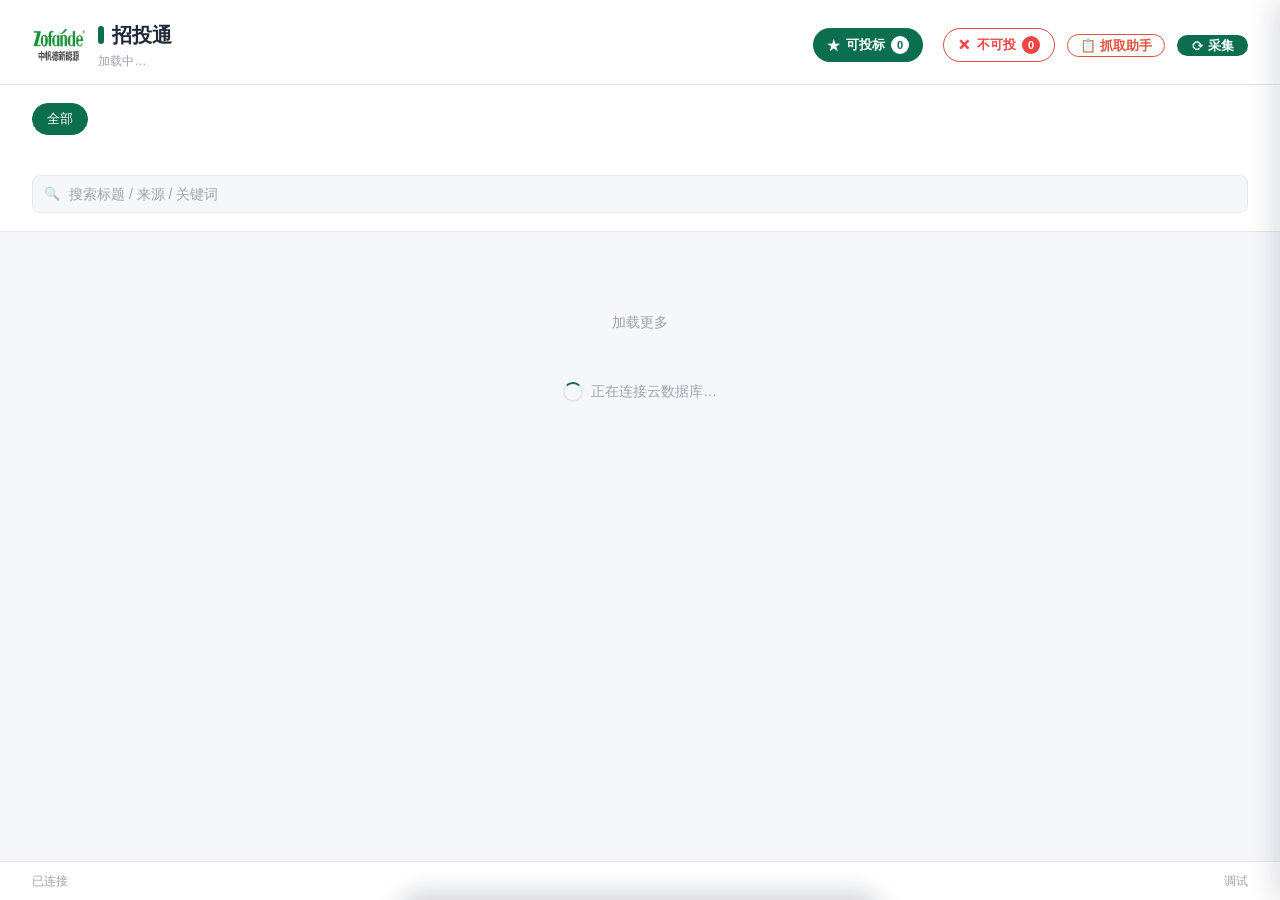
<file: index.html>
<!DOCTYPE html>
<html lang="zh-CN">
  <head>
    <meta charset="UTF-8" />
    <meta
      name="viewport"
      content="width=device-width, initial-scale=1.0, maximum-scale=1.0, user-scalable=no, viewport-fit=cover"
    />
    <title>招投通</title>
    <script type="module" crossorigin src="./assets/index-CVbHZJUV.js"></script>
    <link rel="stylesheet" crossorigin href="./assets/index-Cs4iNfyt.css">
  </head>
  <body>
    <div id="app">
      <header class="topbar">
        <img class="brand-logo" src="./banner.png" alt="中帆德新能源" />
        <div class="topbar-text">
          <h1 class="topbar-title">招投通</h1>
          <div class="topbar-sub" id="statLine">加载中…</div>
        </div>
        <button id="shortlistBtn" class="shortlist-btn" type="button">
          <span class="sl-btn-icon">★</span>可投标 <span id="shortlistCount" class="sl-badge">0</span>
        </button>
        <button id="noBidBtn" class="nobid-btn" type="button" aria-pressed="false">
          <span class="sl-btn-icon">✕</span>不可投 <span id="noBidCount" class="sl-badge nobadge">0</span>
        </button>
        <button id="grabHelperBtn" class="grabhelper-btn" type="button" title="抓取禁复制的招标网页">
          <span class="sl-btn-icon">📋</span>抓取助手
        </button>
        <button id="collectBtn" class="collect-btn" type="button" title="立即采集新招标（需本机运行采集工具）">
          <span class="sl-btn-icon">⟳</span>采集
        </button>
      </header>

      <section class="filters">
        <div class="filter-scroll">
          <div class="filter-row" id="catFilter">
            <button class="chip chip-active" data-cat="all">全部</button>
          </div>
        </div>

        <div class="filter-scroll">
          <div class="filter-row" id="bizFilter"></div>
        </div>

        <div class="filter-scroll">
          <div class="filter-row" id="groupFilter"></div>
        </div>

        <div class="filter-scroll">
          <div class="filter-row" id="soeFilter"></div>
        </div>

        <div class="search-row">
          <input id="searchInput" type="search" placeholder="搜索标题 / 来源 / 关键词" />
        </div>
      </section>

      <main id="list" class="list"></main>

      <div id="loadMore" class="load-more">加载更多</div>
      <div id="loading" class="loading">正在连接云数据库…</div>
      <div id="empty" class="empty hidden">暂无相关招标信息</div>

      <footer class="foot">
        <span id="connState">未连接</span>
        <a id="debugToggle" href="?debug=1">调试</a>
      </footer>

      <div id="shortlistOverlay" class="sl-overlay"></div>
      <aside id="shortlistPanel" class="sl-panel" aria-hidden="true">
        <div class="sl-head">
          <span class="sl-head-title">可投标清单</span>
          <button id="shortlistClose" class="sl-close" type="button" aria-label="关闭">×</button>
        </div>
        <div id="shortlistItems" class="sl-items"></div>
      </aside>

      <div id="shareOverlay" class="share-overlay"></div>
      <div id="shareSheet" class="share-sheet" aria-hidden="true">
        <div class="share-head">
          <span class="share-head-title">分享给同事</span>
          <button id="shareClose" class="share-close" type="button" aria-label="关闭">×</button>
        </div>
        <div id="shareBody" class="share-body"></div>
      </div>

      <div id="toast" class="toast" aria-live="polite"></div>

      <div id="grabHelperOverlay" class="grab-overlay"></div>
      <div id="grabHelperModal" class="grab-modal" aria-hidden="true">
        <div class="grab-head">
          <span class="grab-head-title">抓取助手</span>
          <button id="grabHelperClose" class="grab-close" type="button" aria-label="关闭">×</button>
        </div>
        <div class="grab-body">
          <p class="grab-tip">遇到<strong>禁复制</strong>的招标页（北地、安徽交易、中铁鲁班等），把下面按钮拖到书签栏。以后在那种页面点一下书签，即可解锁复制并提取标题/网址/时间，一键复制到微信去查。</p>
          <a id="grabBookmarklet" class="grab-drag" href="#">📋 抓取招标信息（拖我到书签栏）</a>
          <ol class="grab-steps">
            <li>把上面橙色按钮<strong>拖到书签栏</strong>（地址栏下方）。看不到书签栏按 <code>Ctrl+Shift+B</code>。</li>
            <li>拖不动？按钮上<strong>右键→复制链接地址</strong>，再书签栏空白处<strong>右键→添加网页</strong>粘贴进去。</li>
            <li>以后在禁复制的招标页点一下该书签即可。</li>
          </ol>
          <p class="grab-note">此工具仅在你的浏览器本地运行，不收集、不上传任何数据。</p>
        </div>
      </div>

      <div id="collectOverlay" class="collect-overlay"></div>
      <div id="collectModal" class="collect-modal" aria-hidden="true">
        <div class="collect-head">
          <span class="collect-head-title">采集新招标</span>
          <button id="collectClose" class="collect-close" type="button" aria-label="关闭">×</button>
        </div>
        <div class="collect-body">
          <label class="collect-opt">
            <input type="checkbox" id="collectQixin" /> 同时补充启信慧眼数据
          </label>
          <div class="collect-actions">
            <button id="collectStart" class="collect-start" type="button">立即采集</button>
            <button id="collectStop" class="collect-stop" type="button" disabled>停止</button>
          </div>
          <div id="collectLog" class="collect-log"></div>
          <div id="collectStatus" class="collect-status"></div>
        </div>
      </div>
    </div>
  </body>
</html>
</file>
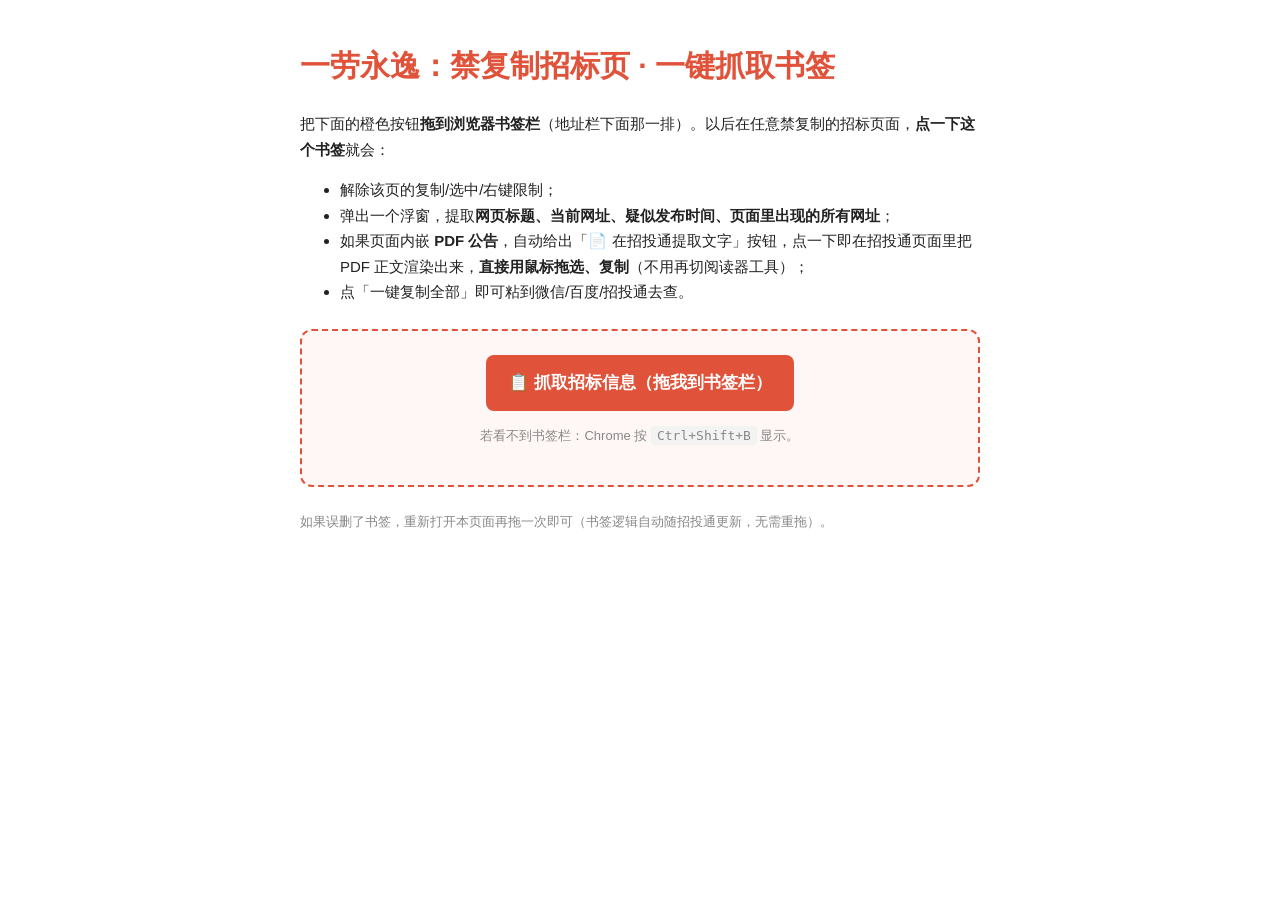
<file: grab-bookmarklet.html>
<!doctype html>
<html lang="zh-CN">
<head>
<meta charset="utf-8">
<title>抓取招标信息 · 书签生成器</title>
<style>
  body{max-width:680px;margin:40px auto;font:15px/1.7 -apple-system,"Microsoft YaHei",sans-serif;color:#222;padding:0 20px}
  h1{color:#e0533a}
  .box{border:2px dashed #e0533a;border-radius:12px;padding:24px;text-align:center;background:#fff7f5;margin:24px 0}
  a#bm{display:inline-block;padding:14px 22px;background:#e0533a;color:#fff;border-radius:8px;font-size:17px;font-weight:bold;text-decoration:none;cursor:grab;user-select:none}
  code{background:#f3f3f3;padding:2px 6px;border-radius:4px}
</style>
</head>
<body>
  <h1>一劳永逸：禁复制招标页 · 一键抓取书签</h1>
  <p>把下面的橙色按钮<b>拖到浏览器书签栏</b>（地址栏下面那一排）。以后在任意禁复制的招标页面，<b>点一下这个书签</b>就会：</p>
  <ul>
    <li>解除该页的复制/选中/右键限制；</li>
    <li>弹出一个浮窗，提取<b>网页标题、当前网址、疑似发布时间、页面里出现的所有网址</b>；</li>
    <li>如果页面内嵌 <b>PDF 公告</b>，自动给出「📄 在招投通提取文字」按钮，点一下即在招投通页面里把 PDF 正文渲染出来，<b>直接用鼠标拖选、复制</b>（不用再切阅读器工具）；</li>
    <li>点「一键复制全部」即可粘到微信/百度/招投通去查。</li>
  </ul>
  <div class="box">
    <a id="bm" href="#">📋 抓取招标信息（拖我到书签栏）</a>
    <p style="margin-top:14px;color:#888;font-size:13px">若看不到书签栏：Chrome 按 <code>Ctrl+Shift+B</code> 显示。</p>
  </div>
  <p style="color:#888;font-size:13px">如果误删了书签，重新打开本页面再拖一次即可（书签逻辑自动随招投通更新，无需重拖）。</p>

<script>
document.getElementById('bm').href = 'javascript:(function(){var s=document.createElement("script");s.src="https://zhaotoutong.chzfd.com/grab.js?t="+Date.now();document.body.appendChild(s);})()';
</script>
</body>
</html>
</file>
<file: assets/index-Cs4iNfyt.css>
:root{--primary: #0a6e4f;--primary-dark: #085c41;--primary-light: #e8f5ef;--success: #0a6e4f;--success-light: #e8f5ef;--warning: #d97706;--warning-light: #fef3c7;--danger: #ef4444;--danger-light: #fee2e2;--text-primary: #1f2937;--text-secondary: #4b5563;--text-tertiary: #9ca3af;--bg-page: #f5f7fa;--bg-card: #ffffff;--border: #e5e7eb;--divider: #f3f4f6;--shadow-card: 0 4px 16px rgba(15, 23, 42, .06);--shadow-card-hover: 0 8px 24px rgba(15, 23, 42, .1);--radius: 12px;--radius-sm: 8px;--radius-lg: 16px}*{box-sizing:border-box;-webkit-tap-highlight-color:transparent}html,body{margin:0;padding:0;background:var(--bg-page);color:var(--text-primary);font-family:-apple-system,BlinkMacSystemFont,Segoe UI,PingFang SC,Hiragino Sans GB,Microsoft YaHei,Helvetica Neue,sans-serif;font-size:14px;line-height:1.5;-webkit-font-smoothing:antialiased}#app{max-width:100%;margin:0 auto;min-height:100vh;padding-bottom:56px}.topbar{position:sticky;top:0;z-index:50;background:var(--bg-card);padding:12px 16px;border-bottom:1px solid var(--border);display:flex;align-items:center;gap:12px}.brand-logo{height:32px;width:auto;max-width:120px;object-fit:cover;object-position:left center;flex-shrink:0}.topbar-text{flex:1;min-width:0}.topbar-title{margin:0;font-size:18px;font-weight:700;color:var(--text-primary);display:flex;align-items:center;gap:8px}.topbar-title:before{content:"";width:6px;height:18px;border-radius:3px;background:var(--primary)}.topbar-sub{font-size:12px;color:var(--text-tertiary);margin-top:2px;font-weight:500}.filters{padding:12px 16px 6px;background:var(--bg-card);border-bottom:1px solid var(--border);position:sticky;top:64px;z-index:40}.filter-scroll{margin-bottom:10px}.filter-row{display:flex;flex-wrap:wrap;gap:8px}.chip{display:inline-flex;align-items:center;justify-content:center;height:32px;padding:0 14px;background:var(--bg-card);border:1px solid var(--border);border-radius:16px;font-size:13px;color:var(--text-secondary);white-space:nowrap;cursor:pointer;transition:all .18s ease}.chip:hover{border-color:var(--primary);color:var(--primary);background:var(--primary-light)}.chip-active{background:var(--primary);color:#fff;border-color:var(--primary);font-weight:500}.chip-active:hover{background:var(--primary-dark);border-color:var(--primary-dark);color:#fff}.c-total,.c-yes,.c-no{display:inline-flex;align-items:center;font-size:11px;line-height:1.4;padding:1px 6px;border-radius:8px;margin-left:4px;font-weight:600}.c-total{background:#4755691a;color:#475569}.c-yes{background:#22a06e29;color:#1f9d63}.c-no{background:#e0533d29;color:#e0533d}.chip-active .c-total,.chip-active .c-yes,.chip-active .c-no{background:#ffffff47;color:#fff}.filter-sep{display:inline-block;width:1px;height:20px;background:var(--border);margin:6px 4px;flex-shrink:0}.search-row{position:relative;margin-bottom:6px}.search-row input{width:100%;border:1px solid var(--border);border-radius:var(--radius-sm);padding:10px 12px 10px 36px;font-size:14px;outline:none;background:var(--bg-page);color:var(--text-primary);transition:all .18s ease}.search-row:before{content:"🔍";position:absolute;left:12px;top:50%;transform:translateY(-50%);font-size:13px;opacity:.45;pointer-events:none}.search-row input:focus{border-color:var(--primary);background:#fff;box-shadow:0 0 0 3px #0a6e4f1a}.search-row input::placeholder{color:var(--text-tertiary)}.list{padding:12px 16px 20px;display:flex;flex-direction:column;gap:12px}.tender-card{background:var(--bg-card);border-radius:var(--radius);padding:16px;display:flex;flex-direction:column;gap:8px;box-shadow:var(--shadow-card);transition:transform .15s ease,box-shadow .15s ease;cursor:pointer}.tender-card:hover{transform:translateY(-1px);box-shadow:var(--shadow-card-hover)}.tender-card:active{transform:translateY(0)}.tender-card.is-today{border:1.5px solid var(--primary)}.card-top{display:flex;justify-content:space-between;align-items:center;gap:8px}.card-tags{display:flex;gap:6px;flex-wrap:wrap}.card-date{font-size:12px;color:var(--text-tertiary);white-space:nowrap}.card-title{margin:0;font-size:15px;font-weight:500;color:var(--text-primary);line-height:1.5}.card-info{display:flex;font-size:12px;line-height:1.5}.info-label{color:var(--text-tertiary);flex-shrink:0}.info-value{color:var(--text-secondary)}.fee-tags{display:flex;gap:8px;margin-top:2px;flex-wrap:wrap}.fee-tag{font-size:11px;color:var(--text-secondary);background:var(--divider);border-radius:4px;padding:2px 6px}.card-bottom{display:flex;justify-content:space-between;align-items:center;margin-top:4px;padding-top:8px;border-top:1px solid var(--divider);gap:8px}.card-bottom-left{flex:1;min-width:0}.card-bottom-right{display:flex;align-items:center;gap:10px;flex-shrink:0}.source-tag{display:inline-block;background:var(--primary-light);border-radius:4px;padding:3px 8px;font-size:11px;color:var(--primary);white-space:nowrap;overflow:hidden;text-overflow:ellipsis;max-width:100%}.detail-link{display:inline-flex;align-items:center;gap:2px;margin-left:8px;font-size:12px;color:var(--primary);text-decoration:none;font-weight:500;white-space:nowrap}.detail-link:hover{text-decoration:underline;color:var(--primary-dark)}.deadline-text{font-size:12px;color:var(--warning);font-weight:500;white-space:nowrap}.tag{display:inline-block;font-size:11px;padding:2px 8px;border-radius:4px;font-weight:500}.seq{display:inline-flex;align-items:center;justify-content:center;min-width:20px;height:20px;padding:0 5px;border-radius:10px;background:var(--primary);color:#fff;font-size:11px;font-weight:700;font-family:-apple-system,BlinkMacSystemFont,Segoe UI,Roboto,sans-serif}.tag-today{background:var(--danger-light);color:var(--danger)}.tag-cat{background:var(--primary-light);color:var(--primary)}.tag-status{background:var(--warning-light);color:var(--warning)}.bid-group{display:flex;gap:6px}.bid-chip{border:1px solid var(--border);background:var(--bg-card);border-radius:14px;padding:5px 12px;font-size:12px;font-weight:500;cursor:pointer;min-width:60px;transition:all .18s ease;color:var(--text-secondary);display:inline-flex;align-items:center;justify-content:center;gap:4px}.bid-chip:hover:not(:disabled){border-color:#d1d5db;background:var(--bg-page)}.bid-yes.chip-on{background:var(--success);color:#fff;border-color:var(--success)}.bid-yes.chip-on:hover{background:var(--primary-dark);border-color:var(--primary-dark)}.bid-no.chip-on{background:var(--danger);color:#fff;border-color:var(--danger)}.bid-no.chip-on:hover{background:#dc2626;border-color:#dc2626}.bid-chip:disabled{opacity:.7;cursor:wait}.raw{margin-top:10px;font-size:11px;color:var(--text-tertiary)}.raw summary{cursor:pointer;padding:4px 0;font-weight:500}.raw pre{white-space:pre-wrap;word-break:break-all;background:var(--bg-page);padding:10px;border-radius:var(--radius-sm);max-height:200px;overflow:auto;border:1px solid var(--border)}.load-more,.loading,.empty{text-align:center;color:var(--text-tertiary);font-size:14px;padding:24px 16px;display:flex;align-items:center;justify-content:center;gap:8px}.loading:before{content:"";width:16px;height:16px;border:2px solid var(--border);border-top-color:var(--primary);border-radius:50%;animation:spin .8s linear infinite}.empty:before{content:"📭";font-size:18px}@keyframes spin{to{transform:rotate(360deg)}}.hidden{display:none!important}.foot{position:fixed;bottom:0;left:0;right:0;margin:0 auto;display:flex;justify-content:space-between;align-items:center;padding:8px 16px;font-size:12px;color:var(--text-tertiary);background:#ffffffeb;border-top:1px solid var(--border);-webkit-backdrop-filter:blur(6px);backdrop-filter:blur(6px)}.foot a{color:var(--text-tertiary);text-decoration:none}.foot a:hover{color:var(--primary)}@media (min-width: 768px){#app{padding-top:0}.topbar{padding:18px 24px 12px}.topbar-title{font-size:20px}.filters{padding:16px 24px 10px;top:76px}.list{padding:16px 24px 28px;display:grid;grid-template-columns:repeat(2,1fr);gap:16px}.tender-card{padding:18px}.card-title{font-size:16px}}@media (min-width: 1200px){.list{grid-template-columns:repeat(3,1fr);gap:18px;padding:20px 32px 36px}.topbar{padding:20px 32px 14px}.filters{padding:18px 32px 12px;top:84px}.foot{padding:10px 32px}}.shortlist-btn{margin-left:auto;flex-shrink:0;display:inline-flex;align-items:center;gap:6px;height:34px;padding:0 14px;background:var(--primary);color:#fff;border:none;border-radius:17px;font-size:13px;font-weight:600;cursor:pointer;transition:background .18s ease;white-space:nowrap}.shortlist-btn:hover{background:var(--primary-dark)}.sl-btn-icon{font-size:13px;line-height:1}.sl-badge{display:inline-flex;align-items:center;justify-content:center;min-width:18px;height:18px;padding:0 5px;border-radius:9px;background:#fff;color:var(--primary);font-size:11px;font-weight:700}.nobid-btn{margin-left:8px;flex-shrink:0;display:inline-flex;align-items:center;gap:6px;height:34px;padding:0 14px;background:#fff;color:var(--danger, #e0533d);border:1px solid var(--danger, #e0533d);border-radius:17px;font-size:13px;font-weight:600;cursor:pointer;transition:background .18s ease,color .18s ease;white-space:nowrap}.nobid-btn:hover{background:#e0533d14}.nobid-btn[aria-pressed=true],.nobadge{background:var(--danger, #e0533d);color:#fff}.nobid-btn[aria-pressed=true] .nobadge{background:#fff;color:var(--danger, #e0533d)}.sl-overlay{position:fixed;top:0;right:0;bottom:0;left:0;background:#0f172a66;opacity:0;visibility:hidden;transition:opacity .25s ease,visibility .25s ease;z-index:90}.sl-overlay.open{opacity:1;visibility:visible}.sl-panel{position:fixed;top:0;right:0;bottom:0;width:86%;max-width:360px;background:var(--bg-card);box-shadow:-8px 0 24px #0f172a1f;transform:translate(100%);transition:transform .28s ease;z-index:100;display:flex;flex-direction:column}.sl-panel.open{transform:translate(0)}.sl-head{display:flex;align-items:center;justify-content:space-between;padding:16px;border-bottom:1px solid var(--border);flex-shrink:0}.sl-head-title{font-size:16px;font-weight:700;color:var(--text-primary)}.sl-close{width:30px;height:30px;border:none;background:transparent;font-size:22px;line-height:1;color:var(--text-tertiary);cursor:pointer;border-radius:50%}.sl-close:hover{background:var(--bg-page);color:var(--text-primary)}.sl-items{flex:1;overflow-y:auto;padding:12px}.sl-empty{text-align:center;color:var(--text-tertiary);font-size:13px;padding:48px 16px;line-height:1.7}.sl-item{border:1px solid var(--border);border-radius:var(--radius-sm);padding:12px;margin-bottom:10px;background:var(--bg-card)}.sl-title{font-size:14px;font-weight:600;color:var(--text-primary);line-height:1.5}.sl-meta{font-size:12px;color:var(--text-tertiary);margin-top:4px}.sl-actions{display:flex;align-items:center;justify-content:space-between;margin-top:10px}.sl-open{font-size:12px;color:var(--primary);text-decoration:none;font-weight:500}.sl-open:hover{text-decoration:underline;color:var(--primary-dark)}.sl-remove{border:1px solid var(--border);background:var(--bg-card);border-radius:14px;padding:4px 12px;font-size:12px;color:var(--text-secondary);cursor:pointer}.sl-remove:hover{border-color:var(--danger);color:var(--danger);background:var(--danger-light)}.grabhelper-btn{display:inline-flex;align-items:center;gap:4px;border:1px solid #e0533a;background:#fff;color:#e0533a;border-radius:20px;padding:4px 12px;font-size:13px;font-weight:600;cursor:pointer;line-height:1;white-space:nowrap}.grabhelper-btn:hover{background:#e0533a;color:#fff}.grab-overlay{position:fixed;top:0;right:0;bottom:0;left:0;background:#00000073;opacity:0;pointer-events:none;transition:opacity .2s;z-index:1200}.grab-overlay.show{opacity:1;pointer-events:auto}.grab-modal{position:fixed;left:50%;top:50%;transform:translate(-50%,-48%);width:min(440px,92vw);max-height:86vh;overflow:auto;background:#fff;color:#222;border-radius:12px;box-shadow:0 12px 40px #0000004d;opacity:0;pointer-events:none;transition:opacity .2s,transform .2s;z-index:1300}.grab-modal.show{opacity:1;pointer-events:auto;transform:translate(-50%,-50%)}.grab-head{display:flex;align-items:center;justify-content:space-between;padding:14px 16px;border-bottom:1px solid #eee}.grab-head-title{font-size:16px;font-weight:700;color:#e0533a}.grab-close{border:none;background:none;font-size:22px;line-height:1;color:#999;cursor:pointer}.grab-body{padding:16px;font-size:14px;line-height:1.7}.grab-tip{margin:0 0 14px;color:#444}.grab-drag{display:block;text-align:center;padding:14px;background:#e0533a;color:#fff;font-size:16px;font-weight:700;border-radius:8px;text-decoration:none;cursor:grab;-webkit-user-select:none;user-select:none;margin-bottom:14px}.grab-steps{margin:0 0 12px;padding-left:20px;color:#444}.grab-steps code{background:#f3f3f3;padding:1px 5px;border-radius:4px}.grab-note{margin:0;font-size:12px;color:#999}.collect-btn{display:inline-flex;align-items:center;gap:4px;background:var(--primary);color:#fff;border:none;border-radius:20px;padding:4px 14px;font-size:13px;font-weight:600;cursor:pointer;line-height:1;white-space:nowrap}.collect-btn:hover{background:var(--primary-dark)}.collect-btn:disabled{opacity:.6;cursor:default}.collect-overlay{position:fixed;top:0;right:0;bottom:0;left:0;background:#00000073;opacity:0;pointer-events:none;transition:opacity .2s;z-index:1200}.collect-overlay.show{opacity:1;pointer-events:auto}.collect-modal{position:fixed;left:50%;top:50%;transform:translate(-50%,-48%);width:min(460px,92vw);max-height:84vh;display:flex;flex-direction:column;background:#fff;color:#222;border-radius:12px;box-shadow:0 12px 40px #0000004d;opacity:0;pointer-events:none;transition:opacity .2s,transform .2s;z-index:1300}.collect-modal.show{opacity:1;pointer-events:auto;transform:translate(-50%,-50%)}.collect-head{display:flex;align-items:center;justify-content:space-between;padding:14px 16px;border-bottom:1px solid #eee}.collect-head-title{font-size:16px;font-weight:700;color:var(--primary)}.collect-close{border:none;background:none;font-size:22px;line-height:1;color:#999;cursor:pointer}.collect-body{padding:16px;font-size:14px;line-height:1.7;display:flex;flex-direction:column;min-height:0}.collect-opt{display:flex;align-items:center;gap:6px;font-size:13px;color:#444;margin-bottom:12px;cursor:pointer}.collect-actions{display:flex;gap:10px;margin-bottom:12px}.collect-start{flex:1;padding:10px;background:var(--primary);color:#fff;border:none;border-radius:8px;font-size:15px;font-weight:600;cursor:pointer}.collect-start:hover{background:var(--primary-dark)}.collect-start:disabled{opacity:.6;cursor:default}.collect-stop{padding:10px 18px;background:#fff;color:var(--danger, #ef4444);border:1px solid var(--danger, #ef4444);border-radius:8px;font-size:14px;cursor:pointer}.collect-stop:disabled{opacity:.5;cursor:default}.collect-log{flex:1;min-height:160px;max-height:42vh;overflow:auto;background:#0f172a;color:#d1fae5;border-radius:8px;padding:10px 12px;font:12px/1.6 ui-monospace,Menlo,Consolas,monospace;white-space:pre-wrap;word-break:break-all}.cl-line{padding:1px 0}.cl-step{color:#fbbf24;font-weight:600}.collect-status{margin-top:10px;font-size:13px;min-height:18px;color:#666}.collect-status.running{color:var(--warning)}.collect-status.done{color:var(--success)}.collect-status.fail{color:var(--danger, #ef4444)}.collect-status.warn{color:var(--warning)}.share-btn{display:inline-flex;align-items:center;gap:2px;margin-left:8px;font-size:12px;color:var(--primary);background:transparent;border:1px solid var(--primary);border-radius:14px;padding:4px 10px;font-weight:500;cursor:pointer;white-space:nowrap;transition:all .18s ease}.share-btn:hover{background:var(--primary);color:#fff}.share-overlay{position:fixed;top:0;right:0;bottom:0;left:0;background:#0f172a66;opacity:0;visibility:hidden;transition:opacity .25s ease,visibility .25s ease;z-index:90}.share-overlay.show{opacity:1;visibility:visible}.share-sheet{position:fixed;left:50%;bottom:0;transform:translate(-50%,100%);width:100%;max-width:480px;background:var(--bg-card);border-radius:18px 18px 0 0;box-shadow:0 -8px 24px #0f172a2e;transition:transform .28s ease;z-index:100;display:flex;flex-direction:column;max-height:86vh;overflow:hidden}.share-sheet.show{transform:translate(-50%)}.share-head{display:flex;align-items:center;justify-content:space-between;padding:14px 16px;border-bottom:1px solid var(--border)}.share-head-title{font-size:15px;font-weight:600;color:var(--text)}.share-close{border:none;background:transparent;font-size:22px;line-height:1;color:var(--text-secondary);cursor:pointer;padding:0 4px}.share-body{padding:16px;overflow-y:auto}.share-card{background:var(--bg-page);border-radius:12px;padding:12px 14px;margin-bottom:14px}.share-card-title{font-size:14px;font-weight:600;color:var(--text);line-height:1.5}.share-card-sub{margin-top:6px;font-size:12px;color:var(--text-secondary)}.share-act{display:block;width:100%;text-align:center;border:1px solid var(--border);background:var(--bg-card);color:var(--text);border-radius:12px;padding:12px;font-size:14px;font-weight:500;cursor:pointer;margin-bottom:10px;transition:all .18s ease}.share-act:hover{border-color:var(--primary)}.share-act-primary{background:var(--primary);border-color:var(--primary);color:#fff}.share-act-primary:hover{background:var(--primary-dark);border-color:var(--primary-dark);color:#fff}.share-link-box{display:flex;align-items:center;gap:8px;background:var(--bg-page);border:1px solid var(--border);border-radius:10px;padding:8px 10px;margin-bottom:12px}.share-link-text{flex:1;font-size:12px;color:var(--text-secondary);word-break:break-all;line-height:1.4}.share-link-copy{flex-shrink:0;border:1px solid var(--primary);background:transparent;color:var(--primary);border-radius:8px;padding:5px 12px;font-size:12px;font-weight:500;cursor:pointer}.share-tip{font-size:12px;color:var(--text-secondary);line-height:1.5;margin:0}.toast{position:fixed;left:50%;bottom:14%;transform:translate(-50%,12px);background:#0f172ae6;color:#fff;font-size:13px;padding:10px 18px;border-radius:22px;opacity:0;visibility:hidden;transition:opacity .22s ease,transform .22s ease,visibility .22s ease;z-index:200;pointer-events:none;max-width:80vw;text-align:center}.toast.show{opacity:1;visibility:visible;transform:translate(-50%)}.shared-flash{animation:sharedFlash 2.6s ease;box-shadow:0 0 0 3px var(--primary),0 8px 24px #2563eb2e}@keyframes sharedFlash{0%{box-shadow:0 0 0 3px var(--primary),0 8px 24px #2563eb47}70%{box-shadow:0 0 0 3px var(--primary),0 8px 24px #2563eb2e}to{box-shadow:0 0 0 0 transparent}}
</file>
